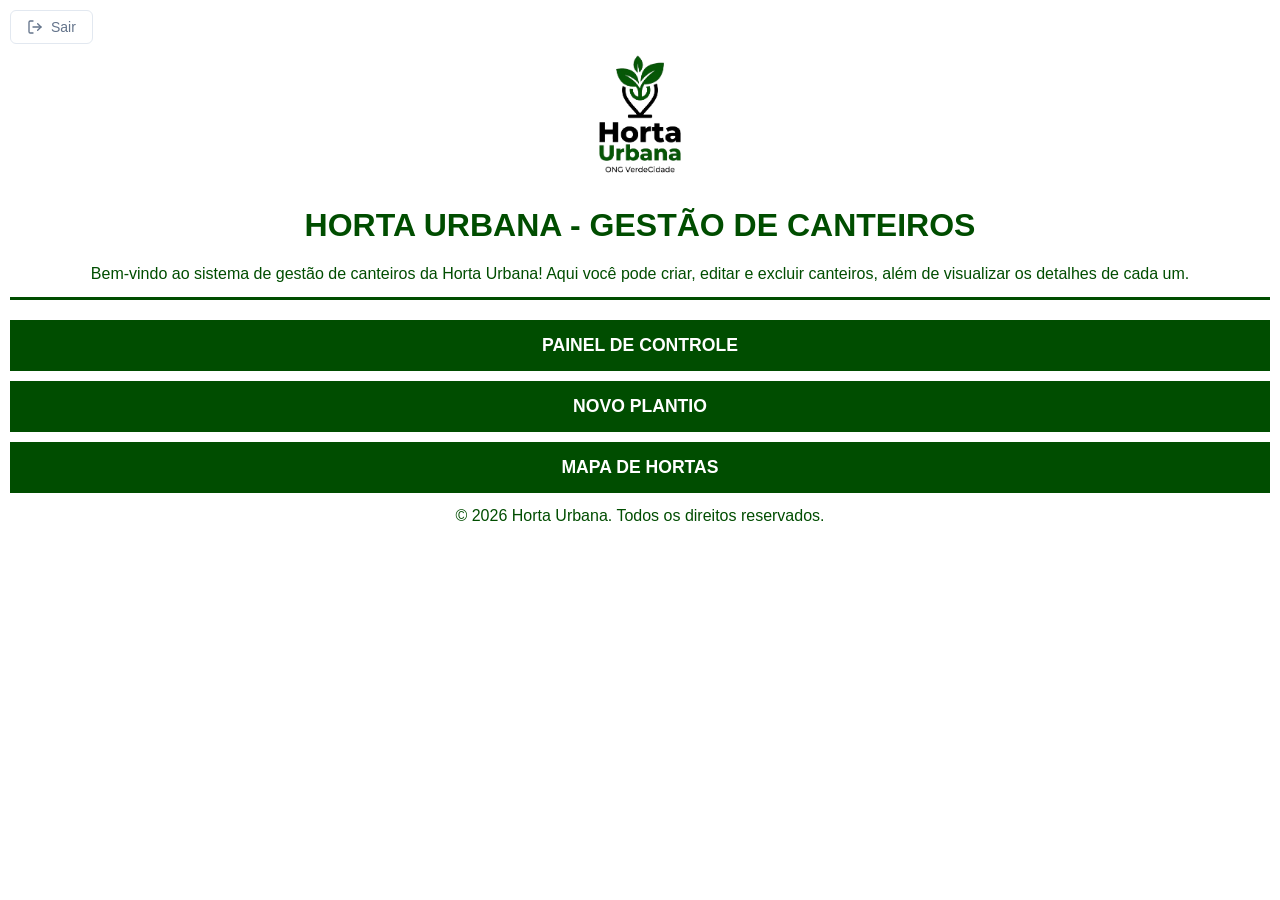
<file: pages/index.html>
<!doctype html>
<html lang="pt-br">
  <head>
    <meta charset="UTF-8" />
    <meta name="viewport" content="width=device-width, initial-scale=1.0" />
    <link rel="stylesheet" href="/styles/index.css" />
    <title>Horta Urbana - Gestão de Canteiros</title>
  </head>
  <body>
    <header>
      <button  onclick="irPara('sair')" class="btn-sair btn-clean">
        <svg
          xmlns="w3.org"
          width="16"
          height="16"
          viewBox="0 0 24 24"
          fill="none"
          stroke="currentColor"
          stroke-width="2"
          stroke-linecap="round"
          stroke-linejoin="round"
        >
          <path d="M9 21H5a2 2 0 0 1-2-2V5a2 2 0 0 1 2-2h4"></path>
          <polyline points="16 17 21 12 16 7"></polyline>
          <line x1="21" y1="12" x2="9" y2="12"></line>
        </svg>
        Sair
      </button>
      <img src="/images/hortaurbana.png" alt="" />
      <h1>Horta Urbana - Gestão de Canteiros</h1>

      <p>
        Bem-vindo ao sistema de gestão de canteiros da Horta Urbana! Aqui você
        pode criar, editar e excluir canteiros, além de visualizar os detalhes
        de cada um.
      </p>
    </header>
    <div class="container">
      <nav>
        <ul>
          <li>
            <button onclick="irPara('painel')">Painel de Controle</button>
          </li>
          <li>
            <button onclick="irPara('plantio')">Novo Plantio</button>
          </li>
          <li>
            <button onclick="irPara('mapa')">Mapa de Hortas</button>
          </li>
        </ul>
      </nav>
    </div>

    <footer>
      <p>&copy; 2026 Horta Urbana. Todos os direitos reservados.</p>
    </footer>

    <script src="../script.js"></script>
  </body>
</html>
</file>
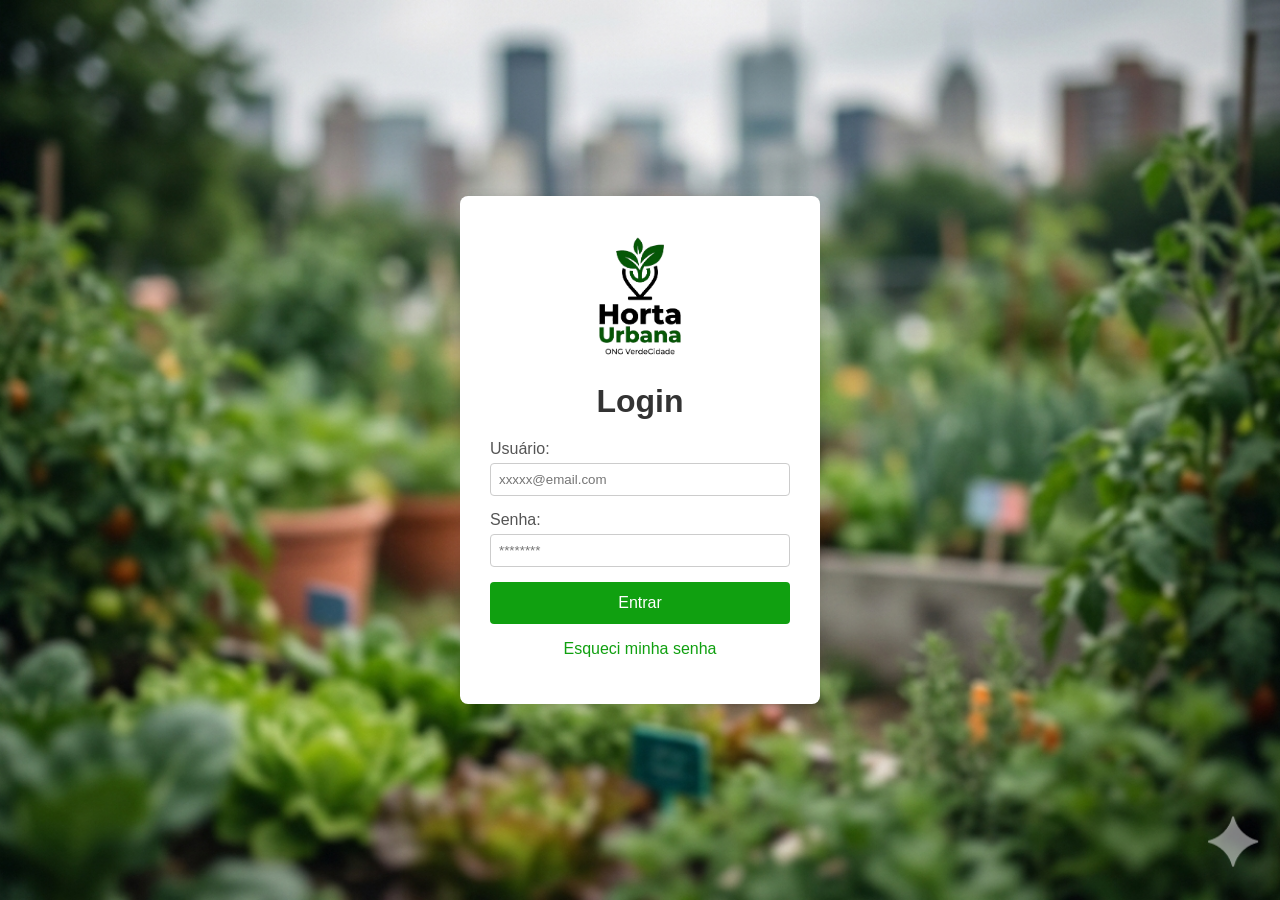
<file: login.html>
<!DOCTYPE html>
<html lang="pt-br">
<head>
    <meta charset="UTF-8">
    <meta name="viewport" content="width=device-width, initial-scale=1.0">
    <link rel="stylesheet" href="/styles/login.css">
    <title>Login - Horta Urbana</title>
</head>
<body>
    <div class="container">
      <img src="/images/hortaurbana.png" alt="Horta Urbana" />
      <h1>Login</h1>
      <div class="input-group">
        <label for="username">Usuário:</label>
        <input
          type="text"
          id="username"
          name="username"
          placeholder="xxxxx@email.com"
        />
      </div>

      <div class="input-group">
        <label for="password">Senha:</label>
        <input
          type="password"
          id="password"
          name="password"
          placeholder="********"
        />
      </div>

      <a href="/pages/index.html">
        <button type="button">Entrar</button>
      </a>    

      <p><a href="">Esqueci minha senha</a></p>

      <p id="error-message" style="display: none; color: red">
        Credenciais inválidas!
      </p>

    </div>
  </body>
</html>

    
</body>
</html>
</file>
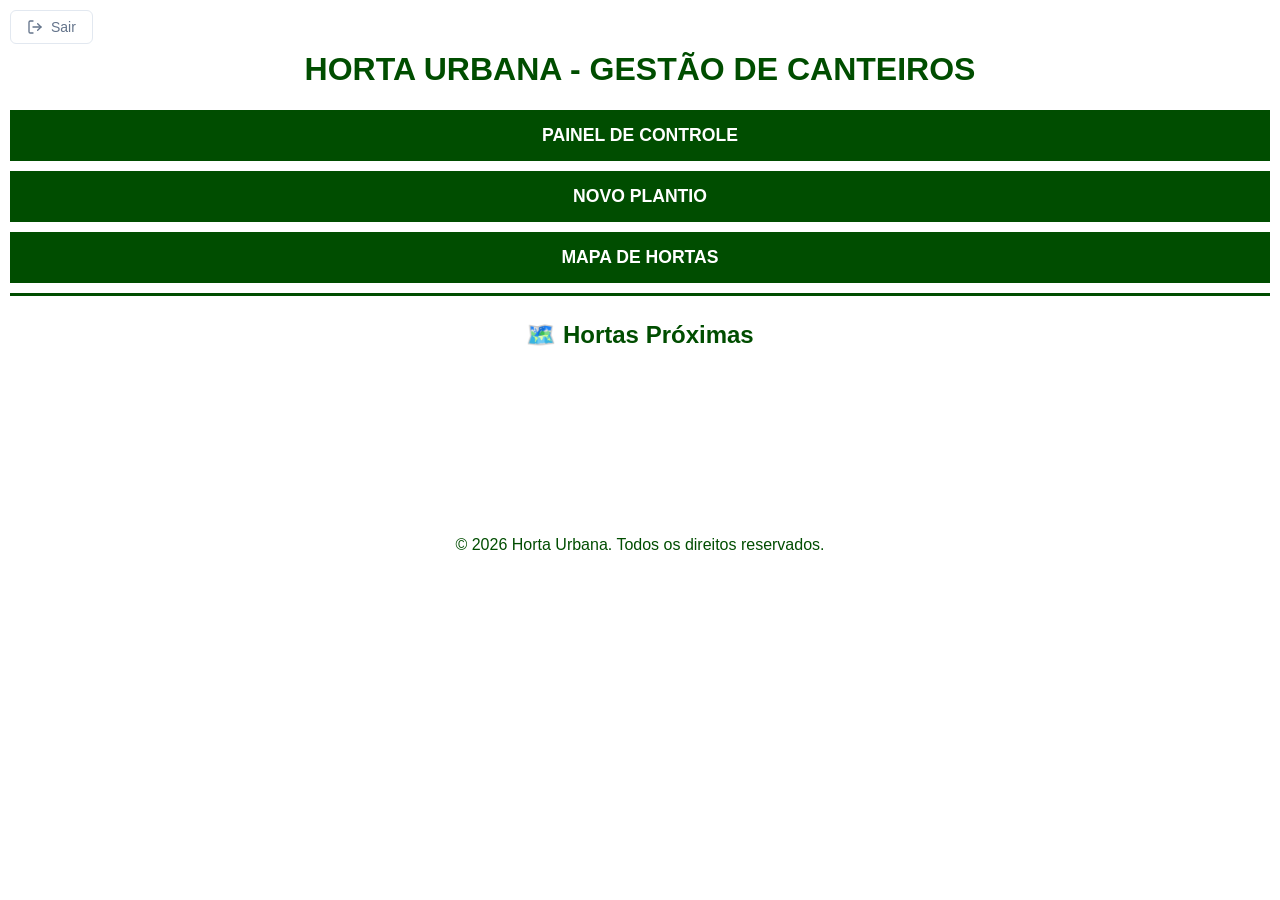
<file: pages/mapa-plantio.html>
<!DOCTYPE html>
<html lang="en">
<head>
    <meta charset="UTF-8">
    <meta name="viewport" content="width=device-width, initial-scale=1.0">
        <link rel="stylesheet" href="/styles/style.css">

    <title>Mapa Plantio - Horta Urbana</title>
</head>
<body>

    <header>
      <button  onclick="irPara('sair')" class="btn-sair btn-clean">
        <svg
          xmlns="w3.org"
          width="16"
          height="16"
          viewBox="0 0 24 24"
          fill="none"
          stroke="currentColor"
          stroke-width="2"
          stroke-linecap="round"
          stroke-linejoin="round"
        >
          <path d="M9 21H5a2 2 0 0 1-2-2V5a2 2 0 0 1 2-2h4"></path>
          <polyline points="16 17 21 12 16 7"></polyline>
          <line x1="21" y1="12" x2="9" y2="12"></line>
        </svg>
        Sair
      </button>

      <h1>Horta Urbana - Gestão de Canteiros</h1>

      <nav>
        <ul>
           <li>
            <button onclick="irPara('painel')">Painel de Controle</button>
          </li>
          <li>
            <button onclick="irPara('plantio')">Novo Plantio</button>
          </li>
          <li>
            <button onclick="irPara('mapa')">Mapa de Hortas</button>
          </li>
        </ul>
      </nav>
      </header>
    
<section id="mapa">
        <h2>🗺️ Hortas Próximas</h2>
        <div id="map-container">
          <iframe src="https://maps.app.goo.gl/WKJUHznYYi5vHjDX8" frameborder="0"></iframe>
        </div>
      </section>
    </main>

    <footer>
      <p>&copy; 2026 Horta Urbana. Todos os direitos reservados.</p>
    </footer>

    <script src="../script.js"></script>
</body>
</html>
</file>
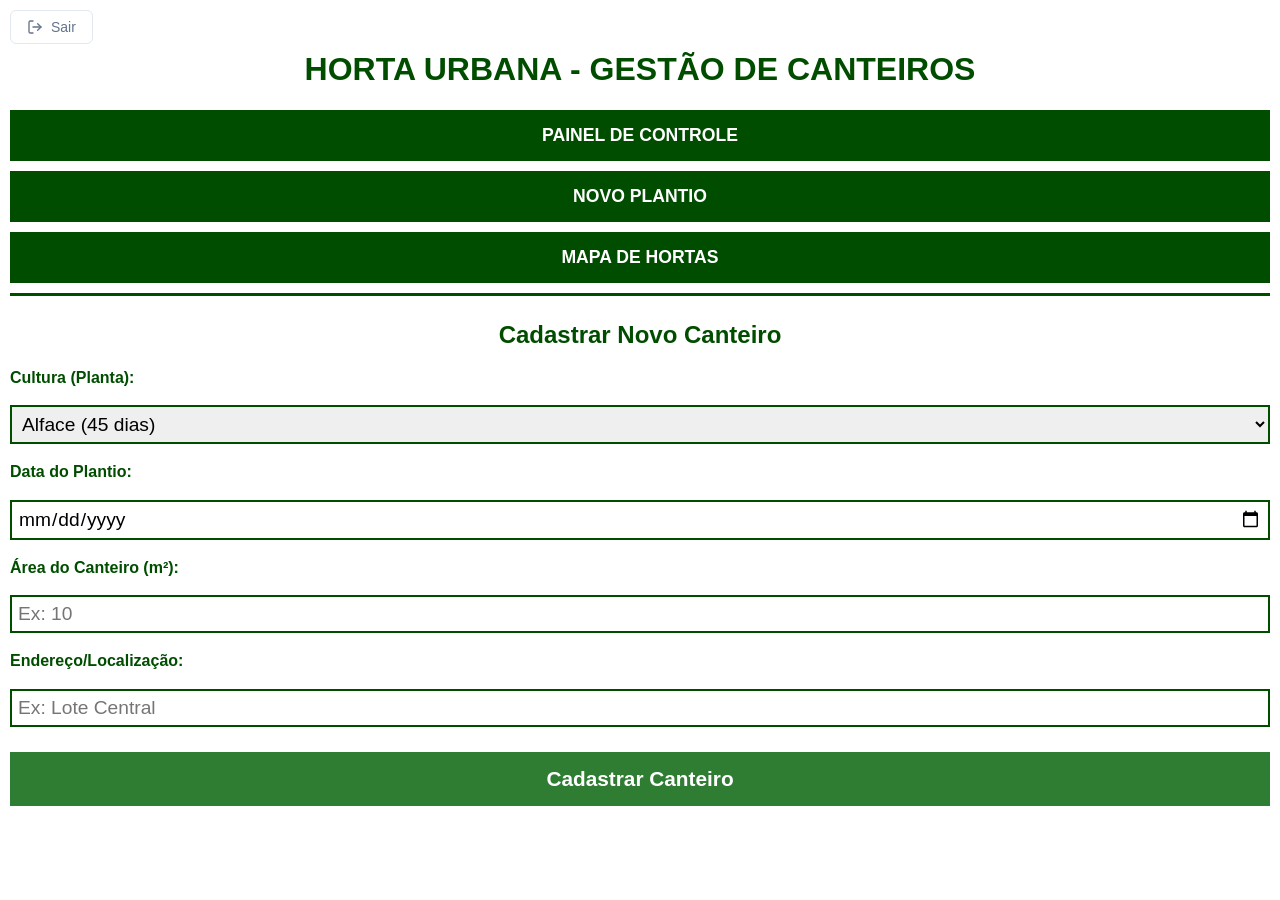
<file: pages/novo-plantio.html>
<!doctype html>
<html lang="pt-br">
  <head>
    <meta charset="UTF-8" />
    <meta name="viewport" content="width=device-width, initial-scale=1.0" />
    <link rel="stylesheet" href="/styles/style.css" />
    <title>Novo Plantio - Horta Urbana</title>
  </head>
  <body>
    <header>
      <button  onclick="irPara('sair')" class="btn-sair btn-clean">
        <svg
          xmlns="w3.org"
          width="16"
          height="16"
          viewBox="0 0 24 24"
          fill="none"
          stroke="currentColor"
          stroke-width="2"
          stroke-linecap="round"
          stroke-linejoin="round"
        >
          <path d="M9 21H5a2 2 0 0 1-2-2V5a2 2 0 0 1 2-2h4"></path>
          <polyline points="16 17 21 12 16 7"></polyline>
          <line x1="21" y1="12" x2="9" y2="12"></line>
        </svg>
        Sair
      </button>

      <h1>Horta Urbana - Gestão de Canteiros</h1>
      <nav>
        <ul>
          <li>
            <button onclick="irPara('painel')">Painel de Controle</button>
          </li>
          <li>
            <button onclick="irPara('plantio')">Novo Plantio</button>
          </li>
          <li>
            <button onclick="irPara('mapa')">Mapa de Hortas</button>
          </li>
        </ul>
      </nav>
    </header>

    <section id="cadastro">
      <h2>Cadastrar Novo Canteiro</h2>
      <form id="form-plantio">
        <label for="cultura">Cultura (Planta):</label>
        <select id="cultura" required>
          <option value="Alface">Alface (45 dias)</option>
          <option value="Tomate">Tomate (90 dias)</option>
          <option value="Cenoura">Cenoura (70 dias)</option>
        </select>

        <label for="data">Data do Plantio:</label>
        <input type="date" id="data" required />

        <label for="area">Área do Canteiro (m²):</label>
        <input type="number" id="area" placeholder="Ex: 10" required />

        <label for="endereco">Endereço/Localização:</label>
        <input
          type="text"
          id="endereco"
          placeholder="Ex: Lote Central"
          required
        />

        <button type="submit" id="btn-enviar">Cadastrar Canteiro</button>
      </form>
    </section>

    <script src="../script.js"></script>
  </body>
</html>
</file>
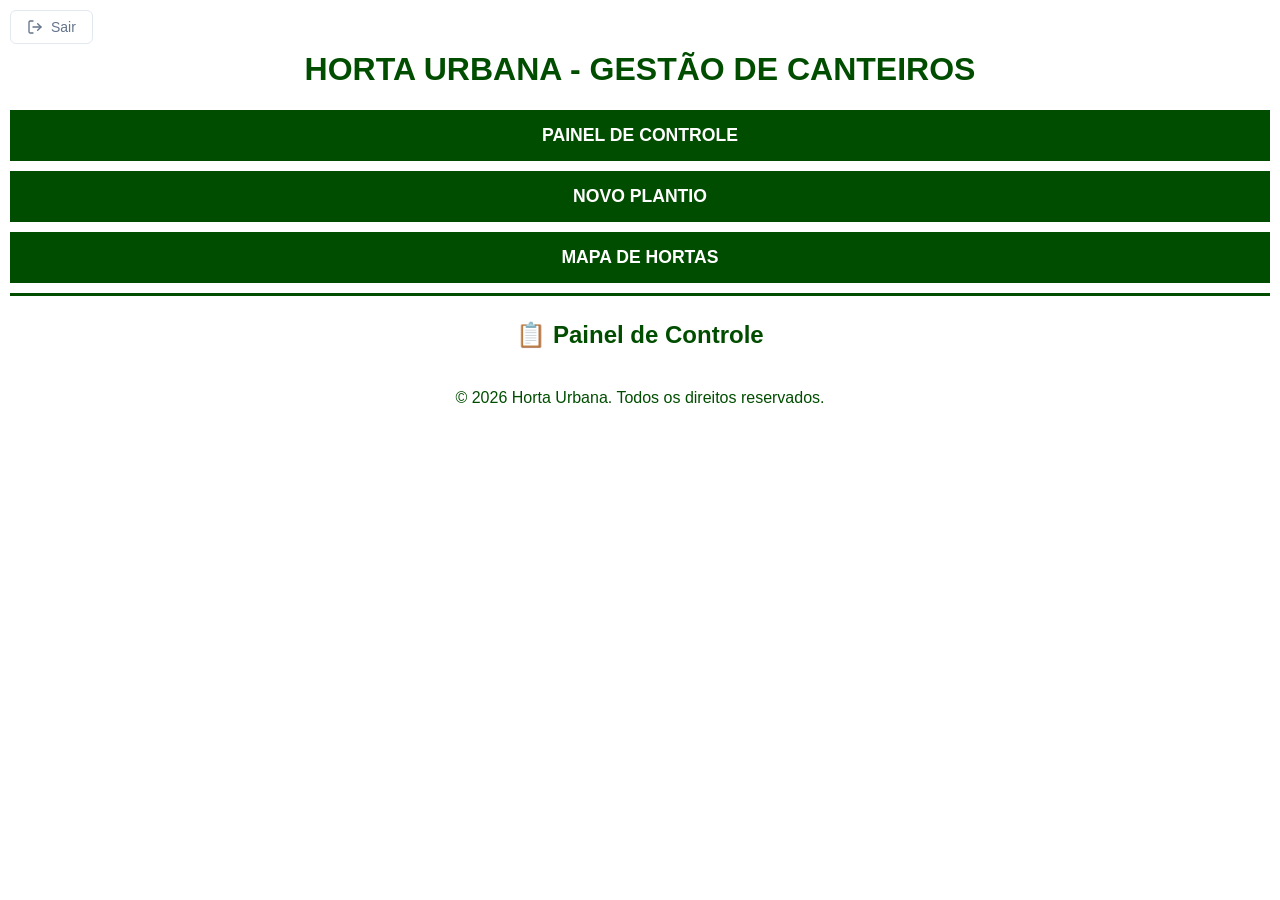
<file: pages/painel-de-controle.html>
<!DOCTYPE html>
<html lang="en">
<head>
    <meta charset="UTF-8">
    <meta name="viewport" content="width=device-width, initial-scale=1.0">
    <link rel="stylesheet" href="/styles/style.css">
    <title>Painel de Controle - Horta Urbana</title>
</head>
<body>
    <header>
      <button  onclick="irPara('sair')" class="btn-sair btn-clean">
        <svg
          xmlns="w3.org"
          width="16"
          height="16"
          viewBox="0 0 24 24"
          fill="none"
          stroke="currentColor"
          stroke-width="2"
          stroke-linecap="round"
          stroke-linejoin="round"
        >
          <path d="M9 21H5a2 2 0 0 1-2-2V5a2 2 0 0 1 2-2h4"></path>
          <polyline points="16 17 21 12 16 7"></polyline>
          <line x1="21" y1="12" x2="9" y2="12"></line>
        </svg>
        Sair
      </button>

      <h1>Horta Urbana - Gestão de Canteiros</h1>


      <nav>
        <ul>
           <li>
            <button onclick="irPara('painel')">Painel de Controle</button>
          </li>
          <li>
            <button onclick="irPara('plantio')">Novo Plantio</button>
          </li>
          <li>
            <button onclick="irPara('mapa')">Mapa de Hortas</button>
          </li>
        </ul>
      </nav>
      </header>
    
    <main id="app">
      <section id="painel">
        <h2>📋 Painel de Controle</h2>

        <div id="lista-canteiros" >
          <!-- Todos os Novos Plantios vem aqui-->
        </div>
      </section>

      <footer>
      <p>&copy; 2026 Horta Urbana. Todos os direitos reservados.</p>
    </footer>
    
    <script src="../script.js"></script>

</body>
</html>
</file>
<file: styles/index.css>
/* 1. RESET E CORES DE ALTO CONTRASTE */
* {
  margin: 0;
  padding: 0;
  box-sizing: border-box;
  font-family: "Segoe UI", Tahoma, Geneva, Verdana, sans-serif;
}

:root {
  --cor-fundo: #ffffff;
  --cor-texto: #004d00;
  --cor-primaria: #10a010;
  --cor-alerta: #d32f2f;
  --cor-sucesso: #2e7d32;
  --cor-borda: #333333;
}

body {
  background-color: var(--cor-fundo);
  color: var(--cor-texto);
  line-height: 1.6;
  padding: 10px;
}

/* 2. NAVEGAÇÃO (BOTÕES GRANDES) */
header {
  border-bottom: 3px solid var(--cor-texto);
  padding-bottom: 10px;
  margin-bottom: 20px;
}

img {
  display: block;
  margin: 0 auto 20px;
  width: 250px;
}

h1 {
  font-size: 2rem;
  text-align: center;
  text-transform: uppercase;
}

h2 {
  font-size: 1.5rem;
  margin-bottom: 10px;
  display: flex;
  justify-content: center;
}

p {
  font-size: 1rem;
  margin-top: 10px;
  align-items: center;
  text-align: center;
}

nav ul {
  list-style: none;
  display: flex;
  flex-direction: column;
  gap: 10px;
  margin-top: 15px;
  display: flex;
  justify-content: center;
  margin: 0;
}

nav button {
  background-color: var(--cor-texto);
  color: var(--cor-fundo);
  border: none;
  padding: 15px;
  font-size: 1.1rem;
  font-weight: bold;
  cursor: pointer;
  width: 100%;
  text-transform: uppercase;
}

nav button:hover {
  background-color: var(--cor-primaria);
}

.btn-clean {
  display: inline-flex;
  align-items: center;
  gap: 8px;
  padding: 8px 16px;
  border: 1px solid #e2e8f0;
  border-radius: 6px;
  background-color: #ffffff;
  color: #64748b;
  font-family: sans-serif;
  font-size: 14px;
  font-weight: 500;
  cursor: pointer;
  transition: all 0.2s ease;
}

.btn-clean:hover {
  background-color: #f1f5f9;
  color: #0f172a;
  border-color: #cbd5e1;
}
</file>
<file: styles/login.css>
body {
  font-family: Arial, sans-serif;
  display: flex;
  justify-content: center;
  align-items: center;
  height: 100vh;
  margin: 0;
  background-image: url("/images/fundo_horta.png");
  background-size: cover;
  background-position: center;
}
.container {
  background-color: #ffff;
  border-radius: 8px;
  box-shadow: 0 0 10px rgba(0, 0, 0, 0.1);
  padding: 30px;
  width: 300px;
  text-align: center;
}

h1 {
  margin-bottom: 20px;
  color: #333;
}

a {
  color: #10A010;
  text-decoration: none;
}

.input-group {
  margin-bottom: 15px;
}

textarea {
  width: 100%;
  padding: 8px;
  box-sizing: border-box;
  border: 1px solid #ccc;
  border-radius: 8px;
  box-sizing: border-box;
}

label {
  display: block;
  text-align: left;
  margin-bottom: 5px;
  color: #555;
}
.input-group {
  margin-bottom: 15px;
}

input[type="text"],
input[type="password"] {
  width: 100%;
  padding: 8px;
  box-sizing: border-box;
  border: 1px solid #ccc;
  border-radius: 4px;
  box-sizing: border-box;
}
button {
  background-color: #10A010;
  color: #fff;
  width: 100%;
  padding: 12px;
  border: none;
  border-radius: 4px;
  cursor: pointer;
  font-size: 16px;
  transition: background-color 0.3s;
}

button:hover {
  background-color: #2E7D32;
}
img {
  display: block;
  margin: 0 auto 20px;
  width: 250px;
}
</file>
<file: styles/style.css>
/* 1. RESET E CORES DE ALTO CONTRASTE */
* {
  margin: 0;
  padding: 0;
  box-sizing: border-box;
  font-family: "Segoe UI", Tahoma, Geneva, Verdana, sans-serif;
}

:root {
  --cor-fundo: #ffffff;
  --cor-texto: #004d00;
  --cor-primaria: #10a010;
  --cor-alerta: #d32f2f;
  --cor-sucesso: #2e7d32;
  --cor-borda: #333333;
}

body {
  background-color: var(--cor-fundo);
  color: var(--cor-texto);
  line-height: 1.6;
  padding: 10px;
}

/* 2. NAVEGAÇÃO (BOTÕES GRANDES) */
header {
  border-bottom: 3px solid var(--cor-texto);
  padding-bottom: 10px;
  margin-bottom: 20px;
}

img {
  display: block;
  margin: 0 auto 20px;
  width: 250px;
}

h1 {
  font-size: 2rem;
  text-align: center;
  text-transform: uppercase;
}

h2 {
  font-size: 1.5rem;
  margin-bottom: 10px;
  display: flex;
  justify-content: center;
}

p {
  font-size: 1rem;
  margin-top: 10px;
  align-items: center;
  text-align: center;
}

nav ul {
  list-style: none;
  display: flex;
  flex-direction: column;
  gap: 10px;
  margin-top: 15px;
}

nav button {
  background-color: var(--cor-texto);
  color: var(--cor-fundo);
  border: none;
  padding: 15px;
  font-size: 1.1rem;
  font-weight: bold;
  cursor: pointer;
  width: 100%;
  text-transform: uppercase;
}

nav button:hover {
  background-color: var(--cor-primaria);
}

/* Container dos cards: coloca um ao lado do outro e quebra linha se necessário */
#lista-canteiros {
  display: grid;
  grid-template-columns: repeat(auto-fit, minmax(300px, 1fr));
  gap: 20px;
  margin-top: 20px;
}

/* Estilo do Card Minimalista */
.card-minimalista {
  background: #ffffff;
  border: 1px solid #e0e0e0;
  border-radius: 8px;
  padding: 20px;
  display: flex;
  flex-direction: column;
  justify-content: space-between;
  transition: transform 0.2s;
}

.card-minimalista:hover {
  transform: translateY(-5px);
  box-shadow: 0 10px 20px rgba(0, 0, 0, 0.05);
}

/* Cabeçalho do Card */
.card-header {
  display: flex;
  justify-content: space-between;
  align-items: flex-start;
  margin-bottom: 15px;
  border-bottom: 1px solid #f0f0f0;
  padding-bottom: 10px;
}

.card-header h3 {
  font-size: 1.3rem;
  color: #333;
}

/* Tags de Status */
.tag-status {
  font-size: 0.75rem;
  font-weight: bold;
  text-transform: uppercase;
  padding: 4px 8px;
  border-radius: 4px;
  background: #ffebee;
  color: #c62828;
}

.tag-status.ok {
  background: #e8f5e9;
  color: #2e7d32;
}

/* Corpo do Card */
.card-body p {
  font-size: 0.95rem;
  color: #666;
  margin-bottom: 8px;
}

.card-body strong {
  color: #333;
}

/* Botão Minimalista */
.btn-check {
  margin-top: 15px;
  padding: 12px;
  border: 1px solid #333;
  background: transparent;
  color: #333;
  font-weight: bold;
  cursor: pointer;
  border-radius: 4px;
  transition: 0.3s;
}

.btn-check:hover {
  background: #333;
  color: #fff;
}

/* Alerta visual de urgência (mantendo o requisito do projeto) */
.card-minimalista.alerta {
  border-left: 8px solid #d32f2f;
}

/* 4. ALERTAS VISUAIS (UX DE URGÊNCIA) */
.alerta {
  border-color: var(--cor-alerta);
  background-color: #fff0f0;
  position: relative;
  animation: pulsar-borda 1.5s infinite;
}

@keyframes pulsar-borda {
  0% {
    outline: 5px solid rgba(211, 47, 47, 0);
  }
  50% {
    outline: 5px solid rgba(211, 47, 47, 0.7);
  }
  100% {
    outline: 5px solid rgba(211, 47, 47, 0);
  }
}

.alerta::before {
  content: "⚠️ COLHEITA NECESSÁRIA";
  display: block;
  background: var(--cor-alerta);
  color: white;
  font-weight: bold;
  text-align: center;
  padding: 5px;
  margin-bottom: 10px;
}

.tituloin {
  display: flex;
  justify-content: center;
}

/* 5. FORMULÁRIOS ACESSÍVEIS */
form {
  display: flex;
  flex-direction: column;
  gap: 15px;
}

label {
  font-weight: bold;
  font-size: 1.0rem;
}

input,
select {
  padding: 6px;
  font-size: 1.2rem;
  border: 2px solid var(--cor-texto);
}

button[type="submit"] {
  background-color: var(--cor-sucesso);
  color: white;
  padding: 15px;
  font-size: 1.3rem;
  font-weight: bold;
  border: none;
  margin-top: 10px;
}
*/

/* 6. RESPONSIVIDADE PARA MAPAS */
#map-container {
  width: 100%;
  height: 300px;
  background: #ddd;
  display: flex;
  align-items: center;
  justify-content: center;
  border: 2px dashed var(--cor-texto);
}

.btn-clean {
  display: inline-flex;
  align-items: center;
  gap: 8px;
  padding: 8px 16px;
  border: 1px solid #e2e8f0;
  border-radius: 6px;
  background-color: #ffffff;
  color: #64748b;
  font-family: sans-serif;
  font-size: 14px;
  font-weight: 500;
  cursor: pointer;
  transition: all 0.2s ease;
}

.btn-clean:hover {
  background-color: #f1f5f9;
  color: #0f172a;
  border-color: #cbd5e1;
}
</file>
